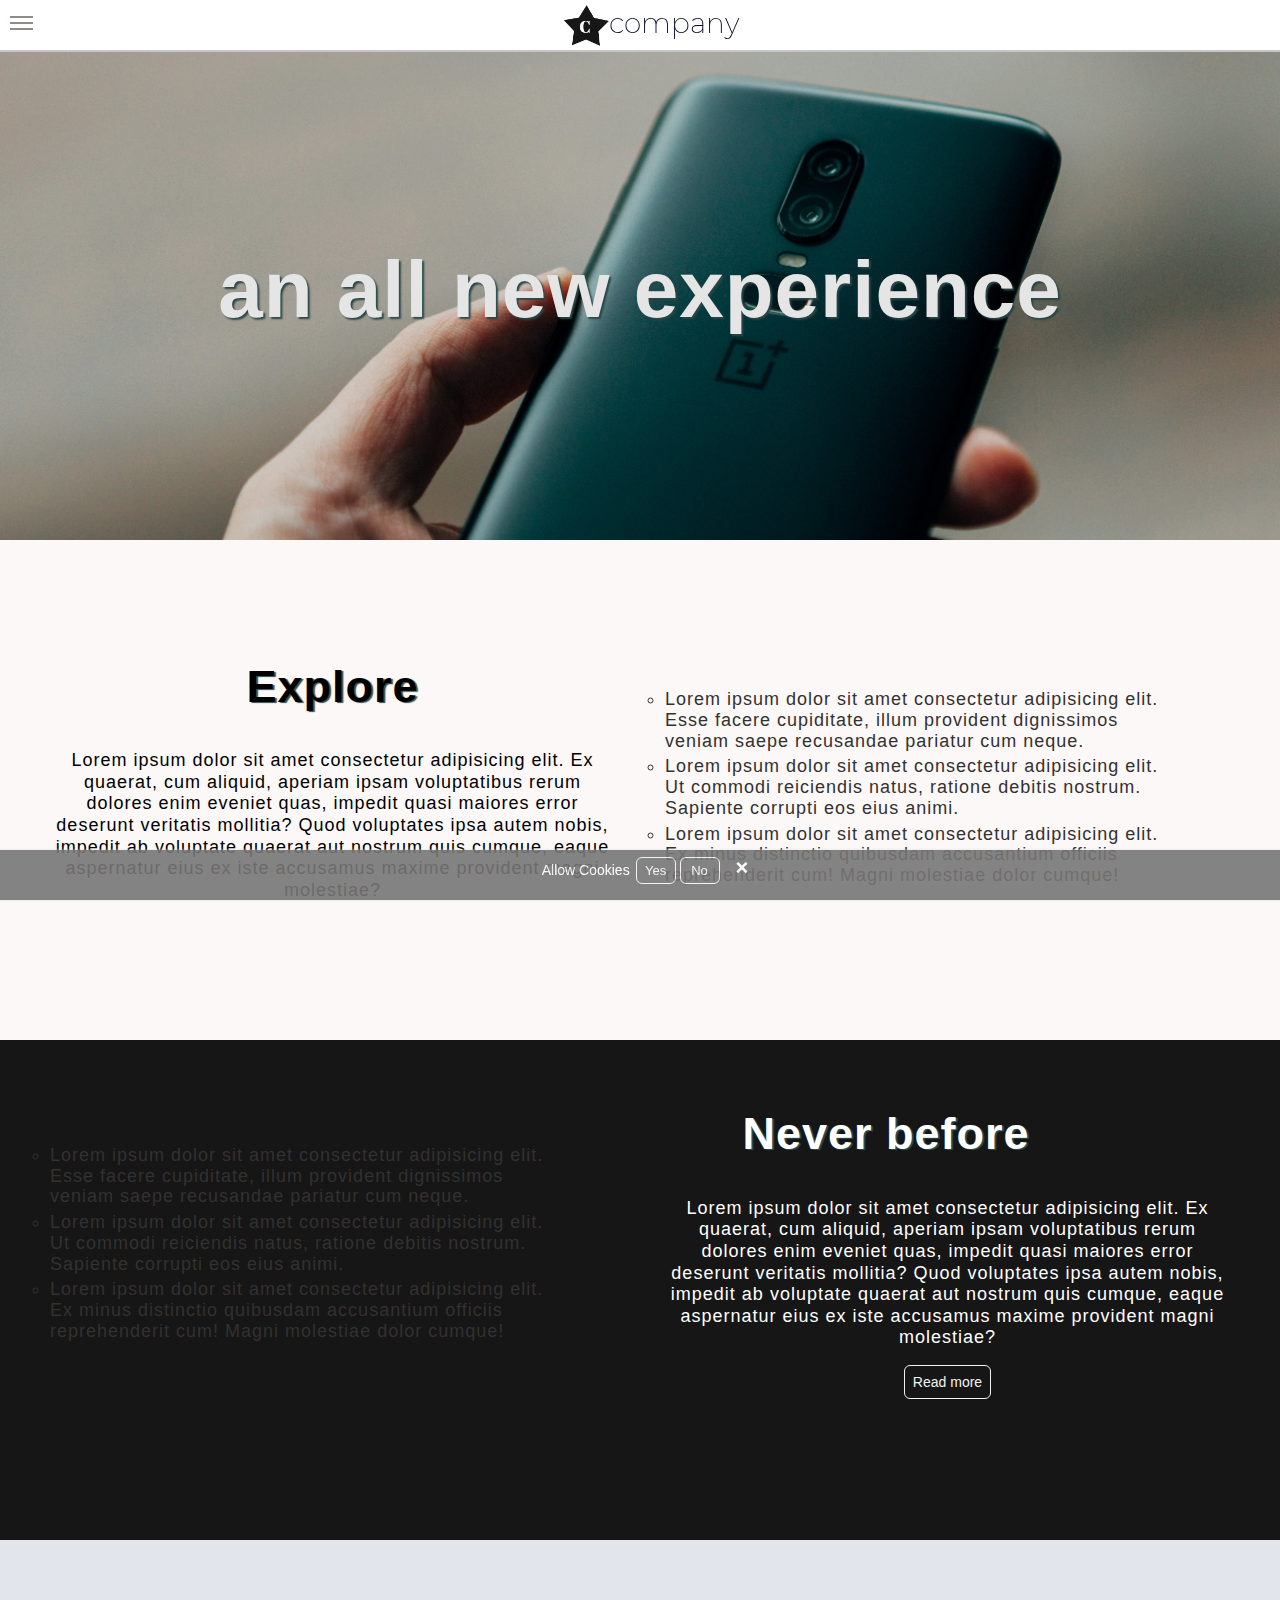
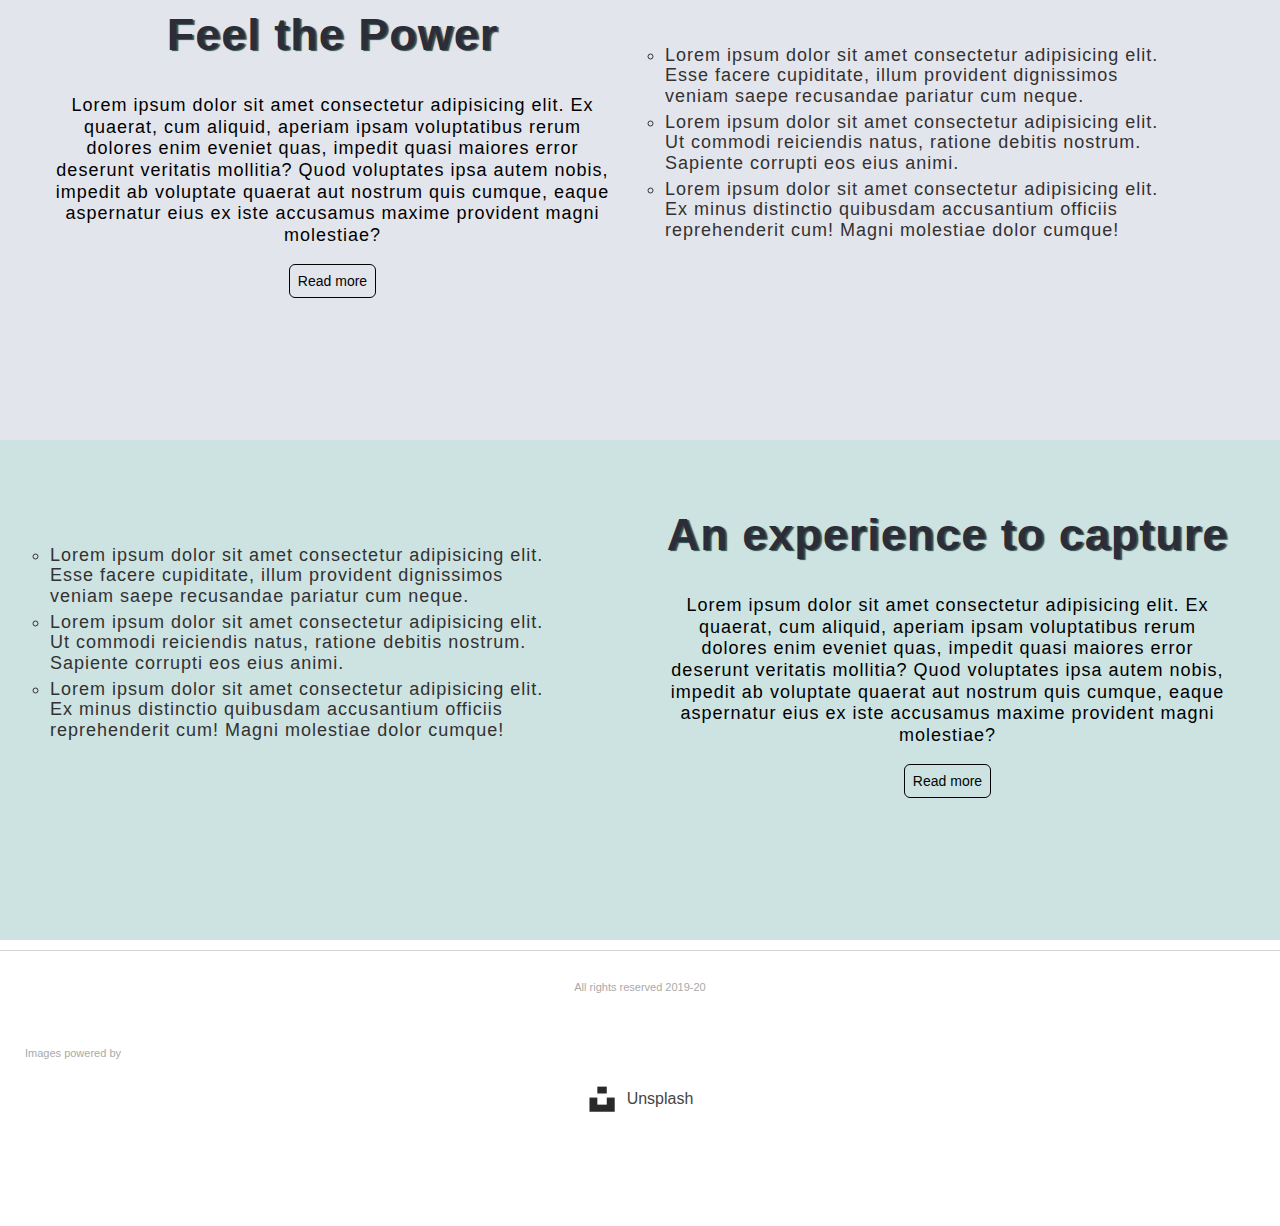
<file: index.html>
<!-- Minimal Website Template -->
<!-- HTML 5  CSS3 -->
<!DOCTYPE html>
<html lang="en">

<head>
    <meta charset="UTF-8">
    <meta name="viewport" content="width=device-width, initial-scale=1.0, user-scalable=no">
    <meta http-equiv="X-UA-Compatible" content="ie=edge">
    <title>company | Home</title>
    <!-- Global Style Sheet -->
    <link rel="stylesheet" href="./assets/css/styles.min.css">
    <!-- Homepage Styling -->
    <link rel="stylesheet" href="./assets/css/home.css">
    <script src="../scripts/action.js" async defer></script>

</head>

<body>

    <!-- SIDEBAR -->
    <div id="sidebar"><span class="menu-head">
            Sidebar
        </span><span class="close-btn text-dgray scale-1" onclick="hideBar()">&times;</span>
        <br><br><br>
        <a href="/" class="sidebar-item active">Home</a>
        <a href="./pages/prices.html" class="sidebar-item">Prices</a>
        <a href="./pages/store.html" class="sidebar-item">Store</a>

        <a href="#" class="sidebar-item-last"></a>
        <!-- Additional Items in Sidebar -->
        <div id="additional">
            <span class="menu-head">
                Additional
            </span><br><br>

            <a href="./pages/faq.html" class="sidebar-item">FAQ</a>
            <a href="./pages/feedback.html" class="sidebar-item">Feedback</a>
            <a href="./pages/contact.html" class="sidebar-item">Contact Us</a>

        </div>
    </div>
    <!-- SIDEBAR ENDS -->
    <!-- Main Box for all the content -->
    <div id="box">
        <!-- "Allow Cookies" Panel-->
        <div class="bar dgray bottom-alert n-space p-center">
            <p>Allow Cookies <button class="btn-white w-40">Yes</button><button class="btn-white w-40">No</button> <span class="close-btn" onclick="closeBar(this);">&times;</span></p>
        </div>
        <!-- "Allow Cookies" Panel ends -->
        <!-- HEADER -->
        <div id="header">
            <button onclick="sidebar()" id="menu-icon">
                <span class="line"></span>
                <span class="line"></span>
                <span class="line"></span>

            </button>
            <a href="/" class="img-link-text m-auto">
                <img src="../assets/images/sample-logo.png" alt="" class="img-sm-logo">
                <h2>company</h2>
            </a>
        </div>
        <!-- HEADER ENDS -->
        <div class="grid-col-2">

            <!-- CONTENT BOX -->
            <div class="content">
                <!-- Content Sections- "jumbo-content" -->

                <!-- Master Section  -->
                <div class="jumbo-content bshade master " data-box="1">
                    <h1 class="jumbo-center grid-colspan-2">an all new experience</h1>
                    <!-- <p class="p-center ">All new way to communicate!</p> -->
                </div>
                <div class="jumbo-content ashade " data-box="2 ">
                    <div class="grid-col-1">
                        <h1 class="jumbo-center ">Explore</h1>

                        <p>
                            Lorem ipsum dolor sit amet consectetur adipisicing elit. Ex quaerat, cum aliquid, aperiam ipsam voluptatibus rerum dolores enim eveniet quas, impedit quasi maiores error deserunt veritatis mollitia? Quod voluptates ipsa autem nobis, impedit ab voluptate
                            quaerat aut nostrum quis cumque, eaque aspernatur eius ex iste accusamus maxime provident magni molestiae?
                        </p>

                    </div>
                    <div class="grid-col-2">
                        <ul>
                            <li>Lorem ipsum dolor sit amet consectetur adipisicing elit. Esse facere cupiditate, illum provident dignissimos veniam saepe recusandae pariatur cum neque.</li>
                            <li>Lorem ipsum dolor sit amet consectetur adipisicing elit. Ut commodi reiciendis natus, ratione debitis nostrum. Sapiente corrupti eos eius animi.</li>
                            <li>Lorem ipsum dolor sit amet consectetur adipisicing elit. Ex minus distinctio quibusdam accusantium officiis reprehenderit cum! Magni molestiae dolor cumque!</li>
                        </ul>
                    </div>
                </div>

                <div class="jumbo-content bshade align-left " data-box="3 ">
                    <div class="grid-col-1">
                        <!-- Side Content -->
                        <ul>
                            <li>Lorem ipsum dolor sit amet consectetur adipisicing elit. Esse facere cupiditate, illum provident dignissimos veniam saepe recusandae pariatur cum neque.</li>
                            <li>Lorem ipsum dolor sit amet consectetur adipisicing elit. Ut commodi reiciendis natus, ratione debitis nostrum. Sapiente corrupti eos eius animi.</li>
                            <li>Lorem ipsum dolor sit amet consectetur adipisicing elit. Ex minus distinctio quibusdam accusantium officiis reprehenderit cum! Magni molestiae dolor cumque!</li>
                        </ul>
                    </div>
                    <div class="grid-col-2">
                        <h1 class="jumbo-center ">Never before</h1>
                        <p>
                            Lorem ipsum dolor sit amet consectetur adipisicing elit. Ex quaerat, cum aliquid, aperiam ipsam voluptatibus rerum dolores enim eveniet quas, impedit quasi maiores error deserunt veritatis mollitia? Quod voluptates ipsa autem nobis, impedit ab voluptate
                            quaerat aut nostrum quis cumque, eaque aspernatur eius ex iste accusamus maxime provident magni molestiae?
                        </p>
                        <a href="#" class="btn-white w-100 ">
                            Read more
                        </a>
                    </div>

                    <br><span id="size "></span>
                </div>
                <div class="jumbo-content cshade align-left " data-box="4 ">
                    <div class="grid-col-1">
                        <h1 class="jumbo-center ">Feel the Power</h1>
                        <p>
                            Lorem ipsum dolor sit amet consectetur adipisicing elit. Ex quaerat, cum aliquid, aperiam ipsam voluptatibus rerum dolores enim eveniet quas, impedit quasi maiores error deserunt veritatis mollitia? Quod voluptates ipsa autem nobis, impedit ab voluptate
                            quaerat aut nostrum quis cumque, eaque aspernatur eius ex iste accusamus maxime provident magni molestiae?
                        </p>
                        <a href="#" class="btn-dark w-100 ">
                            Read more
                        </a>
                    </div>
                    <!-- SIDE Items -->
                    <div class="grid-col-2">
                        <ul>
                            <li>Lorem ipsum dolor sit amet consectetur adipisicing elit. Esse facere cupiditate, illum provident dignissimos veniam saepe recusandae pariatur cum neque.</li>
                            <li>Lorem ipsum dolor sit amet consectetur adipisicing elit. Ut commodi reiciendis natus, ratione debitis nostrum. Sapiente corrupti eos eius animi.</li>
                            <li>Lorem ipsum dolor sit amet consectetur adipisicing elit. Ex minus distinctio quibusdam accusantium officiis reprehenderit cum! Magni molestiae dolor cumque!</li>
                        </ul>
                    </div>
                    <!-- SIDE Items end -->
                    <br><span id="size "></span>
                </div>
                <div class="jumbo-content dshade align-left" data-box="5 ">
                    <!-- SIDE Items -->
                    <div class="grid-col-1">
                        <ul>
                            <li>Lorem ipsum dolor sit amet consectetur adipisicing elit. Esse facere cupiditate, illum provident dignissimos veniam saepe recusandae pariatur cum neque.</li>
                            <li>Lorem ipsum dolor sit amet consectetur adipisicing elit. Ut commodi reiciendis natus, ratione debitis nostrum. Sapiente corrupti eos eius animi.</li>
                            <li>Lorem ipsum dolor sit amet consectetur adipisicing elit. Ex minus distinctio quibusdam accusantium officiis reprehenderit cum! Magni molestiae dolor cumque!</li>
                        </ul>
                    </div>
                    <!-- SIDE Items end -->
                    <div class="grid-col-2">
                        <h1 class="jumbo-center dshade align-left">An experience to capture</h1>
                        <p>
                            Lorem ipsum dolor sit amet consectetur adipisicing elit. Ex quaerat, cum aliquid, aperiam ipsam voluptatibus rerum dolores enim eveniet quas, impedit quasi maiores error deserunt veritatis mollitia? Quod voluptates ipsa autem nobis, impedit ab voluptate
                            quaerat aut nostrum quis cumque, eaque aspernatur eius ex iste accusamus maxime provident magni molestiae?
                        </p>
                        <a href="#" class="btn-dark w-100 ">
                            Read more
                        </a>
                    </div>
                    <br><span id="size "></span>
                </div>


                <!-- FOOTER- Transparent -->
                <div class="footer ">
                    <p>All rights reserved 2019-20</p>
                    <br>
                    <p class="p-center">Images powered by</p>
                    <!-- UnSplash Credits -->
                    <a href="https://unsplash.com/" class="img-link-text">
                        <img src="./assets/images/unsplash-logo.png" alt="" class="img-sm"> Unsplash
                    </a>

                </div>
                <!-- FOOTER Ends -->
            </div>
            <!-- Content Box Ends -->

            <!-- RIGHT SIDEBAR- If needed -->
            <!-- <div class="rightSideBar ">
                Additional<br><br>
                <a href="# " class="right-sidebar-item ">FAQ</a>
                <a href="# " class="right-sidebar-item ">Feedback</a>
                <a href="# " class="right-sidebar-item ">Contact Us</a>
                <a href="# " class="sidebar-item-last "></a>
            </div> -->
            <br>
        </div>

    </div>
    <!-- Main Box Ends -->

    <style>
        .content {
            padding: 0;
        }
    </style>
</body>

</html>
</file>
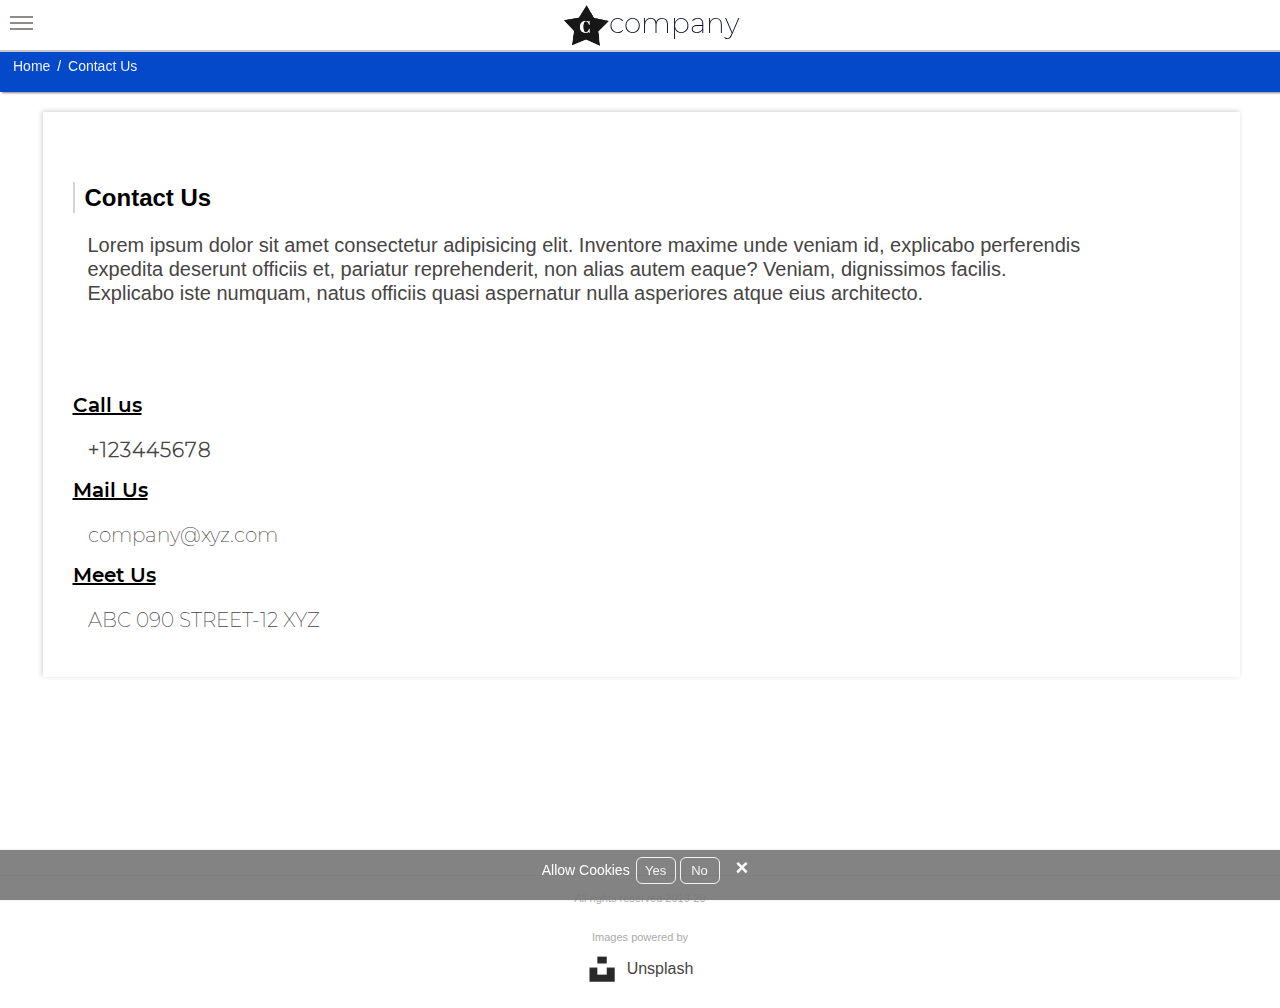
<file: pages/contact.html>
<!DOCTYPE html>
<html lang="en">

<head>
    <meta charset="UTF-8">
    <meta name="viewport" content="width=device-width, initial-scale=1.0">
    <meta http-equiv="X-UA-Compatible" content="ie=edge">
    <title>company | Contact Us</title>
    <link rel="stylesheet" href="../assets/css/styles.min.css">
    <script defer src="../scripts/action.js"></script>
</head>

<body>
    <div id="sidebar"><span class="menu-head">
            Sidebar
        </span><span class="close-btn text-dgray scale-1" onclick="hideBar()">&times;</span>
        <br><br><br>
        <a href="../index.html" class="sidebar-item">Home</a>
        <a href="prices.html" class="sidebar-item">Prices</a>
        <a href="store.html" class="sidebar-item">Store</a>

        <a href="#" class="sidebar-item-last"></a>
        <div id="additional">
            <span class="menu-head">
                Additional
            </span><br><br>

            <a href="./faq.html" class="sidebar-item">FAQ</a>
            <a href="#" class="sidebar-item">Feedback</a>
            <a href="/" class="sidebar-item active">Contact Us</a>

        </div>
    </div>
    <div id="box">
        <div class="bar dgray bottom-alert n-space p-center">
            <p>Allow Cookies <button class="btn-white w-40">Yes</button><button class="btn-white w-40">No</button> <span class="close-btn" onclick="closeBar(this);">&times;</span></p>
        </div>
        <div id="header">
            <button onclick="sidebar()" id="menu-icon">
                <span class="line"></span>
                <span class="line"></span>
                <span class="line"></span>

            </button>
            <a href="../index.html" class="img-link-text m-auto">
                <img src="../assets/images/sample-logo.png" alt="" class="img-sm-logo">
                <h2>company</h2>
            </a>
        </div>
        <!-- Pagination -->
        <div class="bar dblue n-space pagination">
            <p><a href="../index.html">Home</a> / <a href="contact.html">Contact Us</a></p>

        </div>
        <!-- Content -->
        <div class="content m-left-5">
            <div class="container m-top">
                <h2>Contact Us</h2>
                <p class="p-center">
                    Lorem ipsum dolor sit amet consectetur adipisicing elit. Inventore maxime unde veniam id, explicabo perferendis expedita deserunt officiis et, pariatur reprehenderit, non alias autem eaque? Veniam, dignissimos facilis. Explicabo iste numquam, natus officiis
                    quasi aspernatur nulla asperiores atque eius architecto.
                </p><br><br>
                <br><br>
                <hr class="break">
                <h3 class="p-center">
                    Call us
                </h3>

                <p class="p-center phone-num font-lg">
                    +123445678
                </p>
                <hr class="break">
                <h3 class="p-center">
                    Mail Us
                </h3>
                <p class="p-center font-lg">
                    company@xyz.com
                </p>
                <hr class="break">
                <h3 class="p-center">
                    Meet Us
                </h3>
                <p class="p-center font-lg">
                    ABC 090 STREET-12 XYZ
                </p>
                <hr class="break">
            </div>
        </div>
        <br>

    </div>
    <!-- Footer -->
    <div class="footer ">
        <p>All rights reserved 2019-20</p>
        <br>
        <p class="p-center">Images powered by</p>
        <a href="https://unsplash.com/" class="img-link-text">
            <img src="../assets/images/unsplash-logo.png" alt="" class="img-sm"> Unsplash
        </a>


    </div>


</body>

</html>
</file>
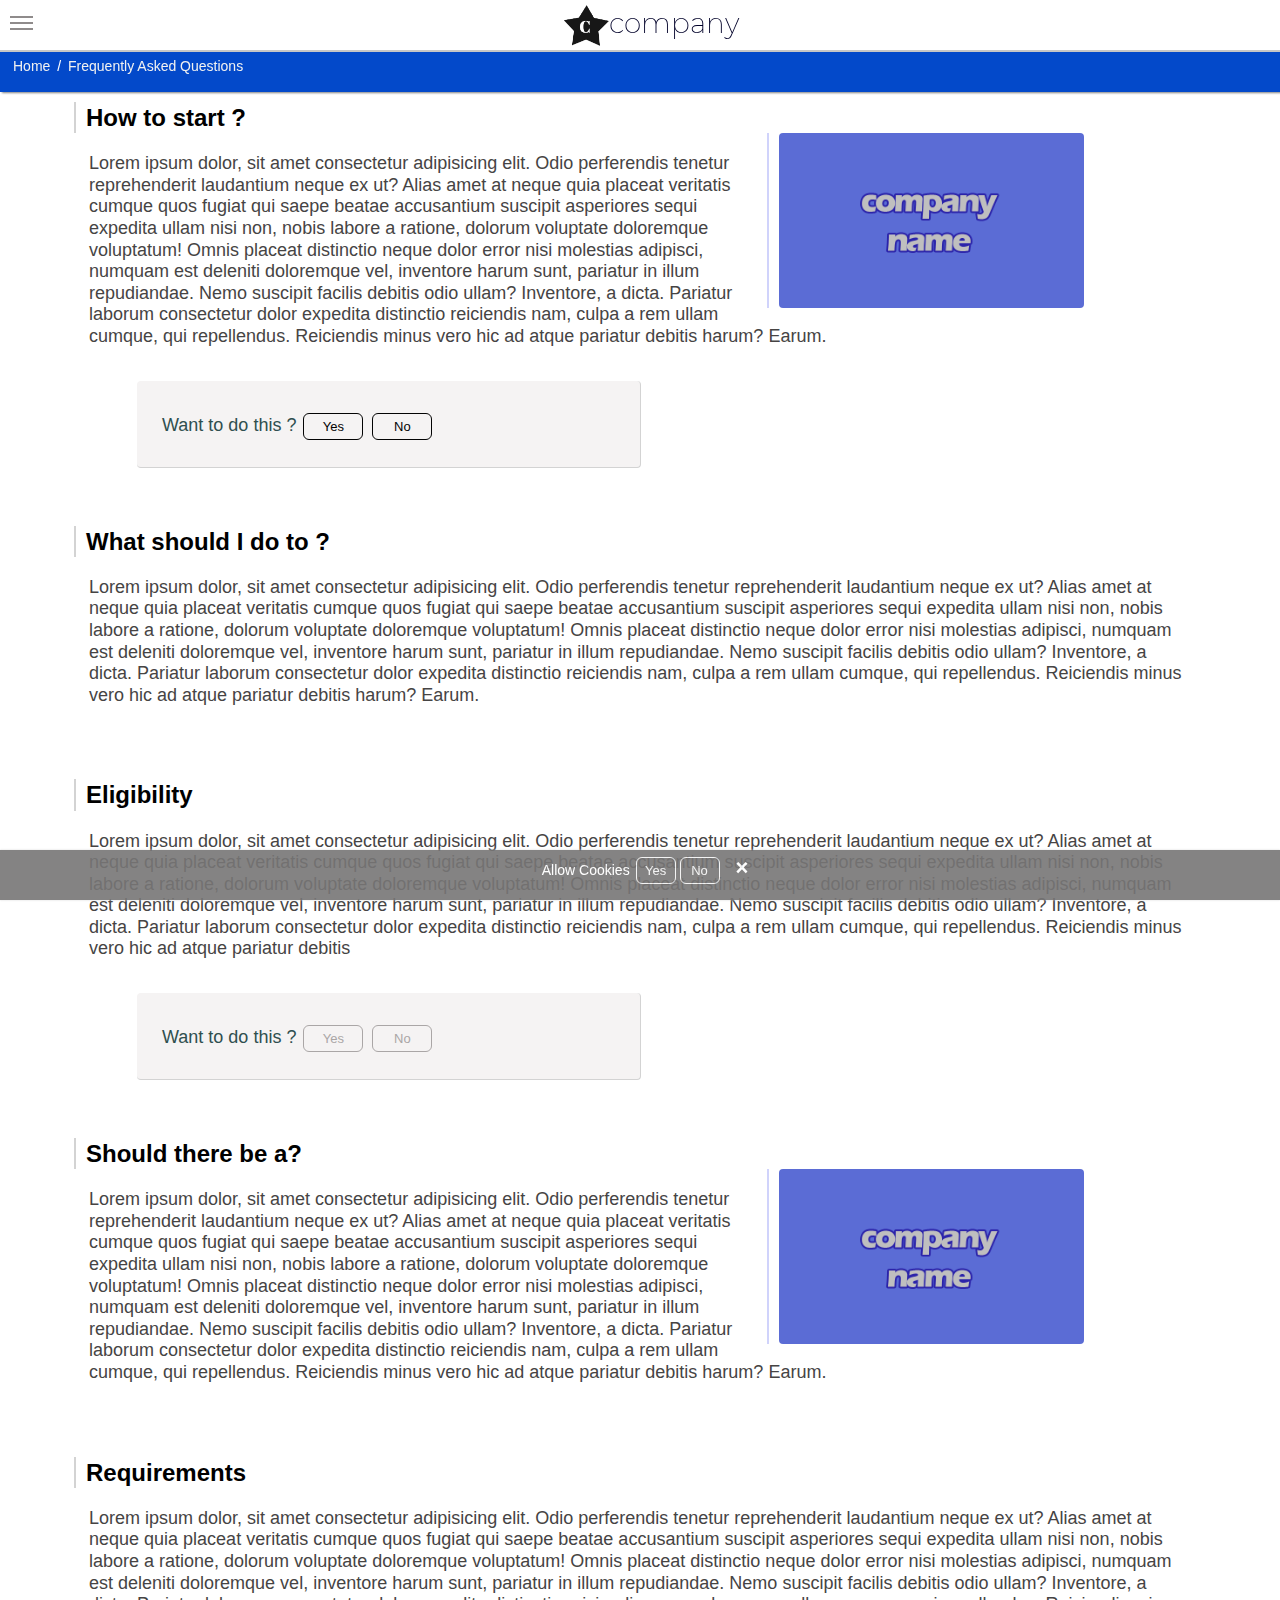
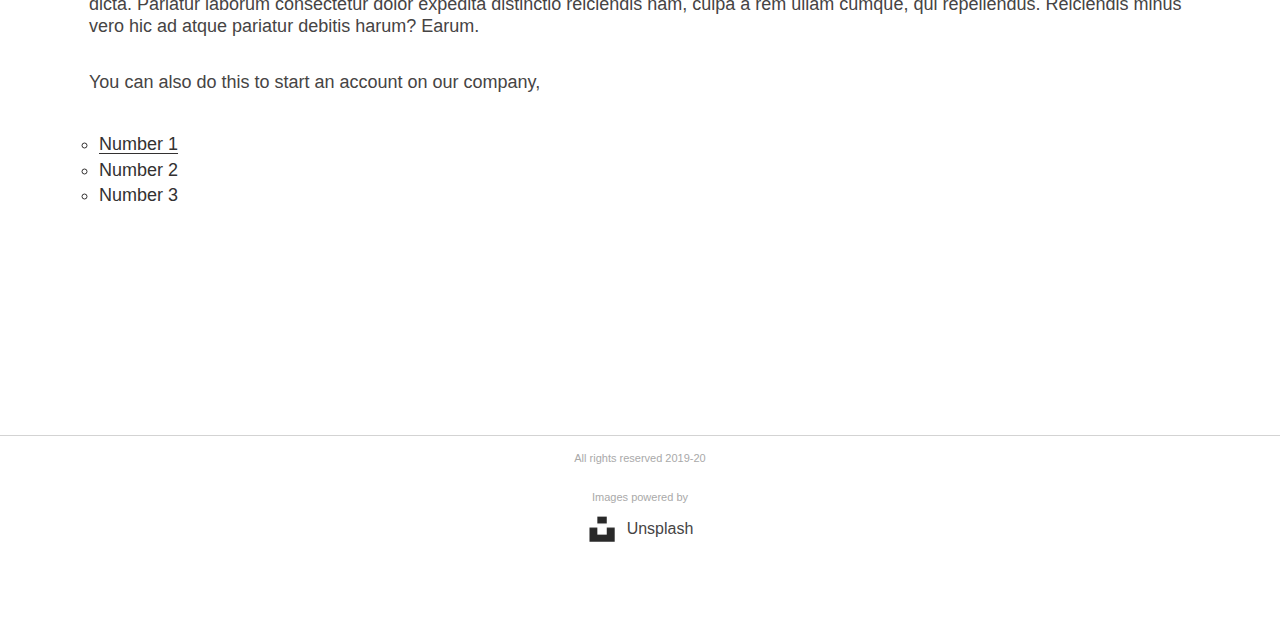
<file: pages/faq.html>
<!DOCTYPE html>
<html lang="en">

<head>
    <meta charset="UTF-8">
    <meta name="viewport" content="width=device-width, initial-scale=1.0">
    <meta http-equiv="X-UA-Compatible" content="ie=edge">
    <title>company | FAQ</title>
    <link rel="stylesheet" href="../assets/css/styles.min.css">
    <script defer src="../scripts/action.js"></script>
</head>

<body>
    <div id="sidebar"><span class="menu-head">
            Sidebar
        </span><span class="close-btn text-dgray scale-1" onclick="hideBar()">&times;</span>
        <br><br><br>
        <a href="../index.html" class="sidebar-item">Home</a>
        <a href="./prices.html" class="sidebar-item">Prices</a>
        <a href="./store.html" class="sidebar-item">Store</a>

        <a href="#" class="sidebar-item-last"></a>
        <div id="additional">
            <span class="menu-head">
                Additional
            </span><br><br>

            <a href="./faq.html" class="sidebar-item active">FAQ</a>
            <a href="./feedback.html" class="sidebar-item">Feedback</a>
            <a href="./contact.html" class="sidebar-item">Contact Us</a>

        </div>
    </div>
    <div id="box">
        <div class="bar dgray bottom-alert n-space p-center">
            <p>Allow Cookies <button class="btn-white w-40">Yes</button><button class="btn-white w-40">No</button> <span class="close-btn" onclick="closeBar(this);">&times;</span></p>
        </div>
        <div id="header">
            <button onclick="sidebar()" id="menu-icon">
                <span class="line"></span>
                <span class="line"></span>
                <span class="line"></span>

            </button>
            <a href="../index.html" class="img-link-text m-auto">
                <img src="../assets/images/sample-logo.png" alt="" class="img-sm-logo">
                <h2>company</h2>
            </a>
        </div>

        <div class="bar dblue n-space pagination">
            <p><a href="../index.html">Home</a> / <a href="faq.html">Frequently Asked Questions</a></p>

        </div>

        <div class="grid-col-2">


            <div class="content m-left-5">
                <h2>How to start ?</h2>
                <div class="img-container">
                    <img src="../assets/images/head.png" alt="">
                </div>
                <p>
                    Lorem ipsum dolor, sit amet consectetur adipisicing elit. Odio perferendis tenetur reprehenderit laudantium neque ex ut? Alias amet at neque quia placeat veritatis cumque quos fugiat qui saepe beatae accusantium suscipit asperiores sequi expedita ullam
                    nisi non, nobis labore a ratione, dolorum voluptate doloremque voluptatum! Omnis placeat distinctio neque dolor error nisi molestias adipisci, numquam est deleniti doloremque vel, inventore harum sunt, pariatur in illum repudiandae.
                    Nemo suscipit facilis debitis odio ullam? Inventore, a dicta. Pariatur laborum consectetur dolor expedita distinctio reiciendis nam, culpa a rem ullam cumque, qui repellendus. Reiciendis minus vero hic ad atque pariatur debitis harum?
                    Earum.
                    <br><span id="size"></span>
                </p><br>
                <div class="text-card">
                    <p>
                        Want to do this ?
                        <button class="btn-dark w-60">Yes</button>
                        <button class="btn-dark w-60">No</button>
                    </p>
                </div>
                <br>
                <h2>What should I do to ?</h2>
                <p>
                    Lorem ipsum dolor, sit amet consectetur adipisicing elit. Odio perferendis tenetur reprehenderit laudantium neque ex ut? Alias amet at neque quia placeat veritatis cumque quos fugiat qui saepe beatae accusantium suscipit asperiores sequi expedita ullam
                    nisi non, nobis labore a ratione, dolorum voluptate doloremque voluptatum! Omnis placeat distinctio neque dolor error nisi molestias adipisci, numquam est deleniti doloremque vel, inventore harum sunt, pariatur in illum repudiandae.
                    Nemo suscipit facilis debitis odio ullam? Inventore, a dicta. Pariatur laborum consectetur dolor expedita distinctio reiciendis nam, culpa a rem ullam cumque, qui repellendus. Reiciendis minus vero hic ad atque pariatur debitis harum?
                    Earum.

                </p>
                <br>
                <h2>Eligibility</h2>
                <p>
                    Lorem ipsum dolor, sit amet consectetur adipisicing elit. Odio perferendis tenetur reprehenderit laudantium neque ex ut? Alias amet at neque quia placeat veritatis cumque quos fugiat qui saepe beatae accusantium suscipit asperiores sequi expedita ullam
                    nisi non, nobis labore a ratione, dolorum voluptate doloremque voluptatum! Omnis placeat distinctio neque dolor error nisi molestias adipisci, numquam est deleniti doloremque vel, inventore harum sunt, pariatur in illum repudiandae.
                    Nemo suscipit facilis debitis odio ullam? Inventore, a dicta. Pariatur laborum consectetur dolor expedita distinctio reiciendis nam, culpa a rem ullam cumque, qui repellendus. Reiciendis minus vero hic ad atque pariatur debitis
                </p> <br>
                <div class="text-card">
                    <p>
                        Want to do this ?
                        <button class="btn-gray w-60">Yes</button>
                        <button class="btn-gray w-60">No</button>
                    </p>
                </div>
                <br>
                <h2>Should there be a?</h2>
                <div class="img-container">
                    <img src="../assets/images/head.png" alt="">
                </div>
                <p>
                    Lorem ipsum dolor, sit amet consectetur adipisicing elit. Odio perferendis tenetur reprehenderit laudantium neque ex ut? Alias amet at neque quia placeat veritatis cumque quos fugiat qui saepe beatae accusantium suscipit asperiores sequi expedita ullam
                    nisi non, nobis labore a ratione, dolorum voluptate doloremque voluptatum! Omnis placeat distinctio neque dolor error nisi molestias adipisci, numquam est deleniti doloremque vel, inventore harum sunt, pariatur in illum repudiandae.
                    Nemo suscipit facilis debitis odio ullam? Inventore, a dicta. Pariatur laborum consectetur dolor expedita distinctio reiciendis nam, culpa a rem ullam cumque, qui repellendus. Reiciendis minus vero hic ad atque pariatur debitis harum?
                    Earum.

                </p>
                <br>
                <h2>Requirements</h2>
                <p>
                    Lorem ipsum dolor, sit amet consectetur adipisicing elit. Odio perferendis tenetur reprehenderit laudantium neque ex ut? Alias amet at neque quia placeat veritatis cumque quos fugiat qui saepe beatae accusantium suscipit asperiores sequi expedita ullam
                    nisi non, nobis labore a ratione, dolorum voluptate doloremque voluptatum! Omnis placeat distinctio neque dolor error nisi molestias adipisci, numquam est deleniti doloremque vel, inventore harum sunt, pariatur in illum repudiandae.
                    Nemo suscipit facilis debitis odio ullam? Inventore, a dicta. Pariatur laborum consectetur dolor expedita distinctio reiciendis nam, culpa a rem ullam cumque, qui repellendus. Reiciendis minus vero hic ad atque pariatur debitis harum?
                    Earum.

                </p>

                <p>
                    You can also do this to start an account on our company,
                    <ul>
                        <li class="underline">Number 1</li>
                        <li>Number 2</li>
                        <li>Number 3</li>
                    </ul>
                </p>
                <br><br>
            </div>

            <!-- <div class="rightSideBar">
                Additional<br><br>
                <a href="#" class="right-sidebar-item">FAQ</a>
                <a href="#" class="right-sidebar-item">Feedback</a>
                <a href="#" class="right-sidebar-item">Contact Us</a>
                <a href="#" class="sidebar-item-last"></a>
            </div> -->

            <br>

        </div>
        <div class="footer ">
            <p>All rights reserved 2019-20</p>
            <br>
            <p class="p-center">Images powered by</p>
            <a href="https://unsplash.com/" class="img-link-text">
                <img src="../assets/images/unsplash-logo.png" alt="" class="img-sm"> Unsplash
            </a>

        </div>
    </div>


</body>

</html>
</file>
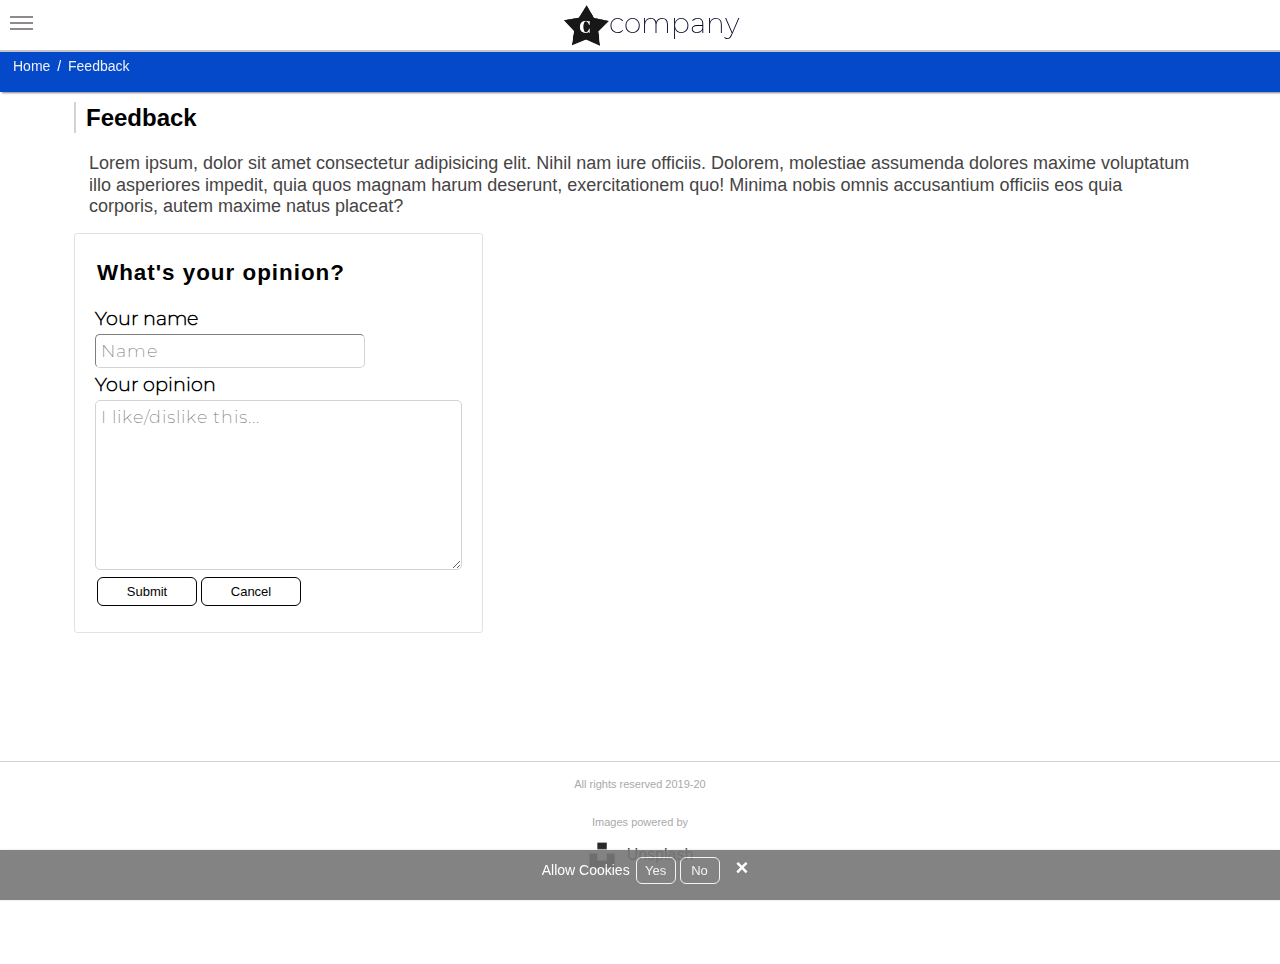
<file: pages/feedback.html>
<!DOCTYPE html>
<html lang="en">

<head>
    <meta charset="UTF-8">
    <meta name="viewport" content="width=device-width, initial-scale=1.0">
    <meta http-equiv="X-UA-Compatible" content="ie=edge">
    <title>company | Feedback</title>
    <link rel="stylesheet" href="../assets/css/styles.min.css">
    <script defer src="../scripts/action.js"></script>
</head>

<body>
    <div id="sidebar"><span class="menu-head">
            Sidebar
        </span><span class="close-btn text-dgray scale-1" onclick="hideBar()">&times;</span>
        <br><br><br>
        <a href="../index.html" class="sidebar-item">Home</a>
        <a href="prices.html" class="sidebar-item">Prices</a>
        <a href="store.html" class="sidebar-item">Store</a>

        <a href="#" class="sidebar-item-last"></a>
        <div id="additional">
            <span class="menu-head">
                Additional
            </span><br><br>

            <a href="./faq.html" class="sidebar-item">FAQ</a>
            <a href="./feedback.html" class="sidebar-item active">Feedback</a>
            <a href="./contact.html" class="sidebar-item">Contact Us</a>

        </div>
    </div>
    <div id="box">
        <div class="bar dgray bottom-alert n-space p-center">
            <p>Allow Cookies <button class="btn-white w-40">Yes</button><button class="btn-white w-40">No</button> <span class="close-btn" onclick="closeBar(this);">&times;</span></p>
        </div>
        <div id="header">
            <button onclick="sidebar()" id="menu-icon">
                <span class="line"></span>
                <span class="line"></span>
                <span class="line"></span>

            </button>
            <a href="../index.html" class="img-link-text m-auto">
                <img src="../assets/images/sample-logo.png" alt="" class="img-sm-logo">
                <h2>company</h2>
            </a>
        </div>

        <div class="bar dblue n-space pagination">
            <p><a href="../index.html">Home</a> / <a href="feedback.html">Feedback</a></p>

        </div>

        <div class="grid-col-2">


            <div class="content m-left-5">
                <h2>Feedback</h2>
                <p>
                    Lorem ipsum, dolor sit amet consectetur adipisicing elit. Nihil nam iure officiis. Dolorem, molestiae assumenda dolores maxime voluptatum illo asperiores impedit, quia quos magnam harum deserunt, exercitationem quo! Minima nobis omnis accusantium officiis
                    eos quia corporis, autem maxime natus placeat?
                </p>
                <form action="" class="form">
                    <span class="form-descr">What's your opinion?</span>
                    <label for="user-name">Your name</label>
                    <input type="text" name="user-name" class="form-control" placeholder="Name">
                    <label for="">Your opinion</label>
                    <textarea name="" id="" cols="30" rows="10" class="form-control" placeholder="I like/dislike this..."></textarea>
                    <div class="form-btn-bar">
                        <button class="btn-dark form-btn-success" type="submit">Submit</button>
                        <button class="btn-dark form-btn-danger">Cancel</button>
                    </div>
                </form>
            </div>


            <br>

        </div>
        <div class="footer ">
            <p>All rights reserved 2019-20</p>
            <br>
            <p class="p-center">Images powered by</p>
            <a href="https://unsplash.com/" class="img-link-text">
                <img src="../assets/images/unsplash-logo.png" alt="" class="img-sm"> Unsplash
            </a>

        </div>
    </div>


</body>

</html>
</file>
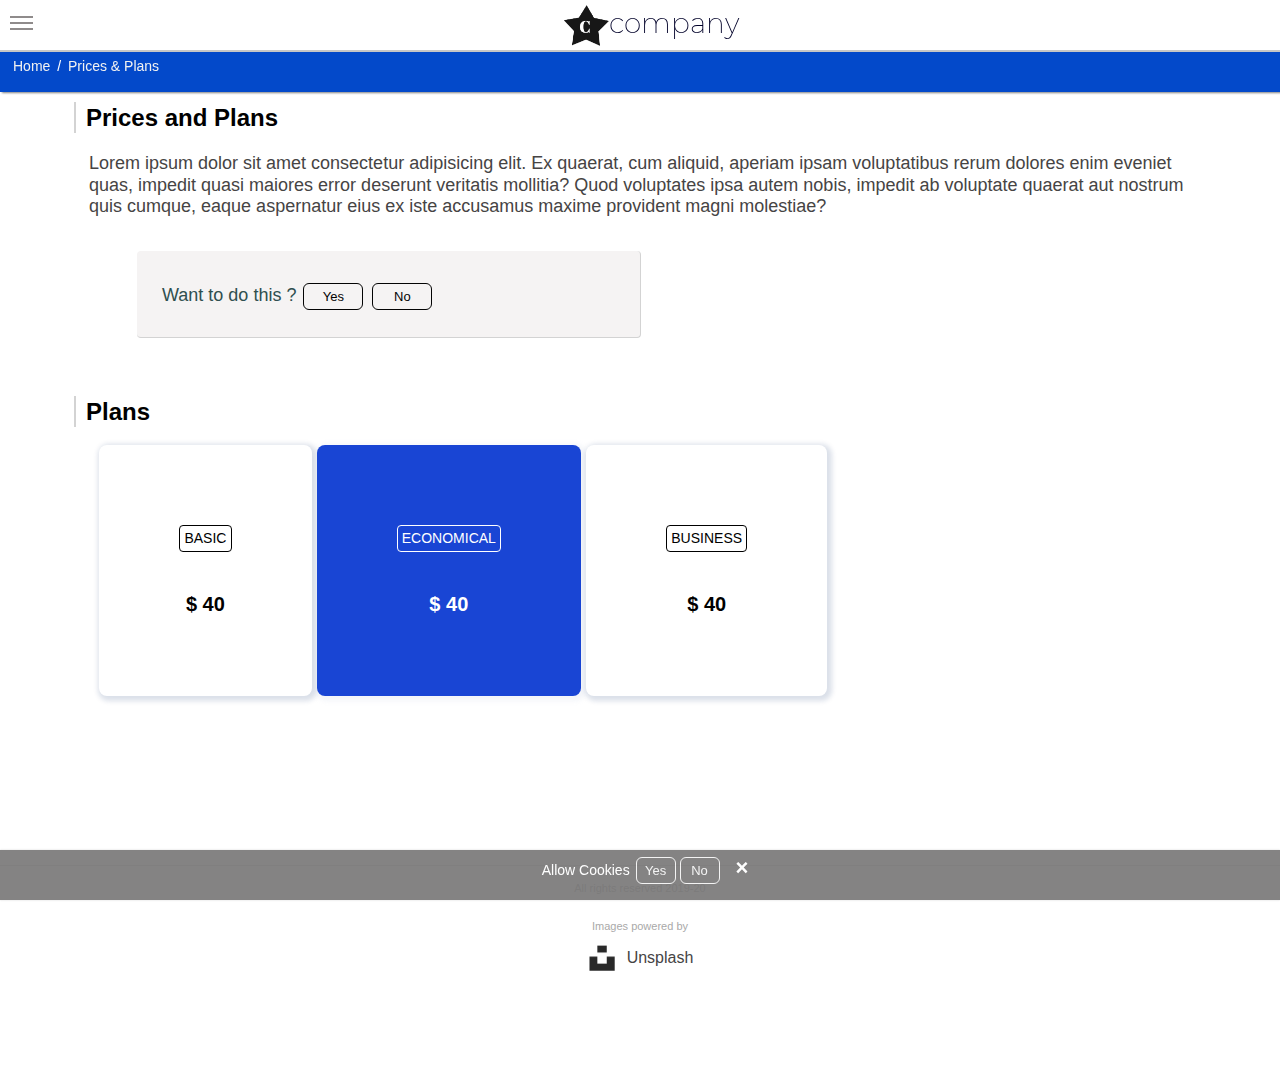
<file: pages/prices.html>
<!-- Minimal Website Template -->
<!-- HTML 5  CSS3 -->
<!DOCTYPE html>
<html lang="en">

<head>
    <meta charset="UTF-8">
    <meta name="viewport" content="width=device-width, initial-scale=1.0">
    <meta http-equiv="X-UA-Compatible" content="ie=edge">
    <title>company | Prices</title>
    <link rel="stylesheet" href="../assets/css/styles.min.css">
    <script defer src="../scripts/action.js"></script>
</head>

<body>

    <div id="sidebar"><span class="menu-head">
        Sidebar
    </span><span class="close-btn text-dgray scale-1" onclick="hideBar()">&times;</span>
        <br><br><br>
        <a href="../index.html" class="sidebar-item">Home</a>
        <a href="./prices.html" class="sidebar-item active">Prices</a>
        <a href="./store.html" class="sidebar-item ">Store</a>

        <a href="#" class="sidebar-item-last"></a>
        <div id="additional">
            <span class="menu-head">
                Additional
            </span><br><br>

            <a href="./faq.html" class="sidebar-item">FAQ</a>
            <a href="./feedback.html" class="sidebar-item">Feedback</a>
            <a href="./contact.html" class="sidebar-item">Contact Us</a>

        </div>
    </div>
    <div id="box">
        <div class="bar dgray bottom-alert n-space p-center">
            <p>Allow Cookies <button class="btn-white w-40">Yes</button><button class="btn-white w-40">No</button> <span class="close-btn" onclick="closeBar(this);">&times;</span></p>
        </div>
        <div id="header">
            <button onclick="sidebar()" id="menu-icon">
                <span class="line"></span>
                <span class="line"></span>
                <span class="line"></span>

            </button>
            <a href="../index.html" class="img-link-text m-auto">
                <img src="../assets/images/sample-logo.png" alt="" class="img-sm-logo">
                <h2>company</h2>
            </a>
        </div>
        <!-- Pagination -->
        <div class="bar dblue n-space pagination">
            <p><a href="../index.html">Home</a> / <a href="./prices.html">Prices & Plans</a></p>
        </div>
        <!-- Pagination Ends -->
        <div class="grid-col-2">


            <div class="content m-left-5">
                <h2>Prices and Plans</h2>
                <p>
                    Lorem ipsum dolor sit amet consectetur adipisicing elit. Ex quaerat, cum aliquid, aperiam ipsam voluptatibus rerum dolores enim eveniet quas, impedit quasi maiores error deserunt veritatis mollitia? Quod voluptates ipsa autem nobis, impedit ab voluptate
                    quaerat aut nostrum quis cumque, eaque aspernatur eius ex iste accusamus maxime provident magni molestiae?
                    <br><span id="size"></span>
                </p><br>
                <div class="text-card">
                    <p>
                        Want to do this ?
                        <button class="btn-dark w-60">Yes</button>
                        <button class="btn-dark w-60">No</button>
                    </p>
                </div>
                <br>
                <h2>Plans</h2>
                <br>
                <div class="prices-container">
                    <div class="prices-1">
                        <h5>BASIC</h5><br>
                        <div class="price-header"><br> $ <span>40</span> </div>
                        <div class="price-content"></div>
                    </div>
                    <div class="prices-2">

                        <h5>ECONOMICAL</h5><br>
                        <div class="price-header"><br> $ <span>40</span> </div>
                        <div class="price-content"></div>
                    </div>
                    <div class="prices-3">

                        <h5>BUSINESS</h5><br>
                        <div class="price-header"><br> $ <span>40</span> </div>
                        <div class="price-content"></div>
                    </div>
                </div>
                <br><br>
            </div>

            <!-- RIGHT SIDEBAR If needed -->
            <!-- <div class="rightSideBar">
                Additional<br><br>
                <a href="#" class="right-sidebar-item">FAQ</a>
                <a href="#" class="right-sidebar-item">Feedback</a>
                <a href="#" class="right-sidebar-item">Contact Us</a>
                <a href="#" class="sidebar-item-last"></a>
            </div> -->

            <br>

            <!-- FOOTER -->
            <div class="footer ">
                <p>All rights reserved 2019-20</p>
                <br>
                <p class="p-center">Images powered by</p>
                <!-- UnSplash Credits -->
                <a href="https://unsplash.com/" class="img-link-text">
                    <img src="../assets/images/unsplash-logo.png" alt="" class="img-sm"> Unsplash
                </a>

            </div>
        </div>

    </div>


</body>

</html>
</file>
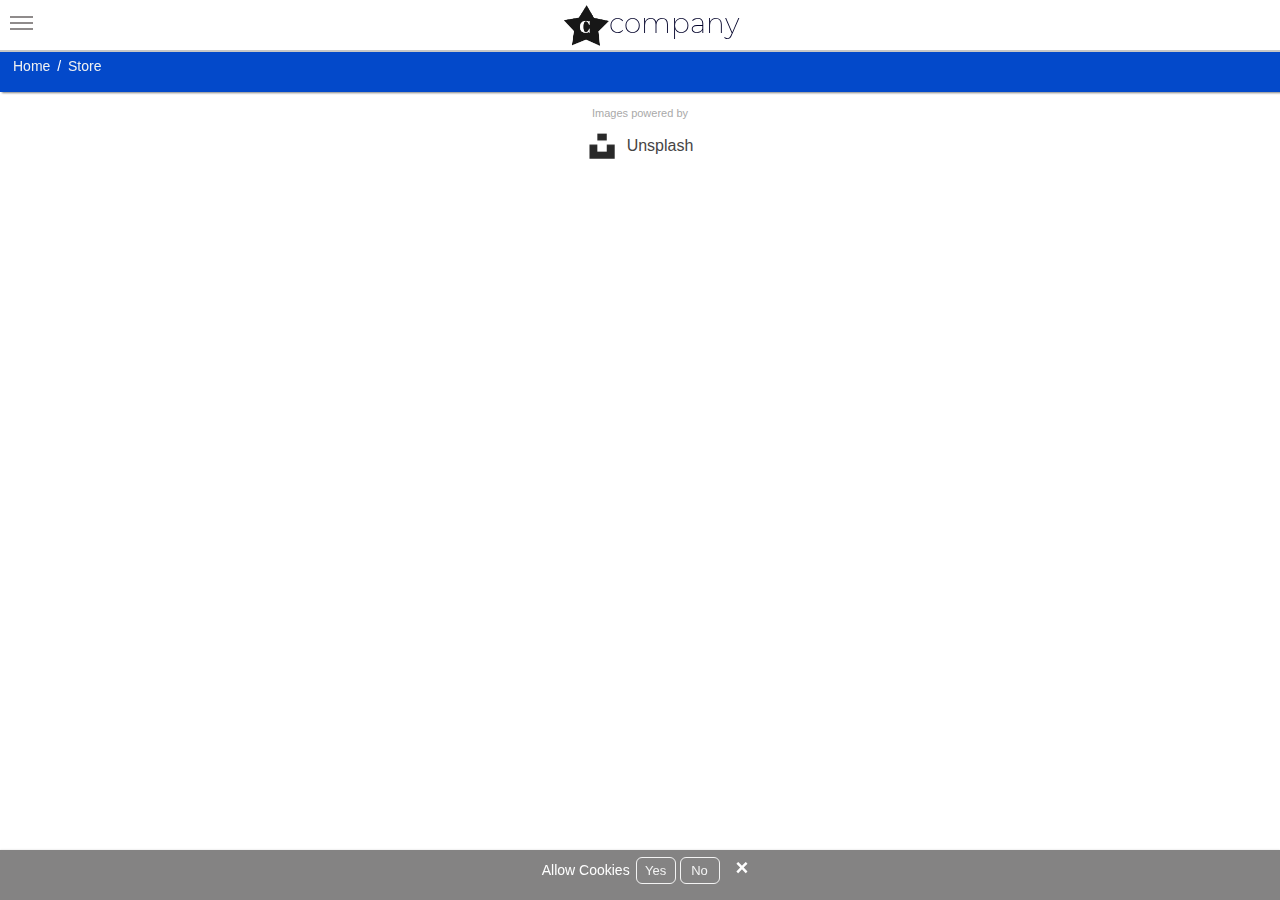
<file: pages/store.html>
<!DOCTYPE html>
<html lang="en">

<head>
    <meta charset="UTF-8">
    <meta name="viewport" content="width=device-width, initial-scale=1.0">
    <meta http-equiv="X-UA-Compatible" content="ie=edge">
    <title>company | Store</title>
    <link rel="stylesheet" href="../assets/css/styles.min.css">
    <script defer src="../scripts/action.js"></script>
</head>

<body>

    <div id="sidebar"><span class="menu-head">
            Sidebar
        </span><span class="close-btn text-dgray scale-1" onclick="hideBar()">&times;</span>
        <br><br><br>
        <a href="../index.html" class="sidebar-item">Home</a>
        <a href="prices.html" class="sidebar-item">Prices</a>
        <a href="/" class="sidebar-item active">Store</a>

        <a href="#" class="sidebar-item-last"></a>
        <div id="additional">
            <span class="menu-head">
                Additional
            </span><br><br>

            <a href="faq.html" class="sidebar-item">FAQ</a>
            <a href="#" class="sidebar-item">Feedback</a>
            <a href="#" class="sidebar-item">Contact Us</a>

        </div>
    </div>
    <div id="box">
        <div class="bar dgray bottom-alert n-space p-center">
            <p>Allow Cookies <button class="btn-white w-40">Yes</button><button class="btn-white w-40">No</button> <span class="close-btn" onclick="closeBar(this);">&times;</span></p>
        </div>
        <div id="header">
            <button onclick="sidebar()" id="menu-icon">
                <span class="line"></span>
                <span class="line"></span>
                <span class="line"></span>

            </button>
            <div class="img-link-text m-auto">
                <img src="../assets/images/sample-logo.png" alt="" class="img-sm-logo">
                <h2>company</h2>
            </div>
        </div>
        <div class="bar dblue n-space pagination">
            <p><a href="../index.html">Home</a> / <a href="store.html">Store</a></p>
        </div>

        <div class="grid-col-2">


            <div class="content">
            </div>

        </div>
        <div class="footer ">
            <p>All rights reserved 2019-20</p>
            <br>
            <p class="p-center">Images powered by</p>
            <a href="https://unsplash.com/" class="img-link-text">
                <img src="../assets/images/unsplash-logo.png" alt="" class="img-sm"> Unsplash
            </a>

        </div>
        <style>
            .content {
                padding: 0
            }
        </style>

        <script>
            var content = document.querySelectorAll(".jumbo-content");
            console.log(content);
            content[2].scro
        </script>

</body>

</html>
</file>
<file: assets/css/home.css>
#box {
    margin-top: 0;
}

.jumbo-content.bshade.master {
    background: url("../images/slides/img4.jpg");
    background-size: cover;
    background-position-x: center;
    background-position-y: center;
    background-origin: border-box;
    background-repeat: no-repeat;
    background-blend-mode: luminosity;
    transition: all 2s ease-in-out;
}

@keyframes fade {
    from {
        opacity: 0.7;
    }
    to {
        opacity: 1.0;
    }
}

#sidebar {
    margin-top: -43px;
}

.jumbo-content .side-items {
    align-self: flex-start;
    justify-content: center;
}

.content .jumbo-content {
    display: grid;
    grid-template-columns: 50fr 50fr;
    align-items: center;
}

.content .jumbo-content .grid-col-1 {
    grid-column-start: 1;
    grid-column-end: 2;
}


/* .content .jumbo-content .grid-col-1 .btn-white,
.content .jumbo-content .grid-col-1 .btn-dark{

} */

.content .jumbo-content .grid-col-2 {
    grid-column-start: 2;
    grid-column-end: 3;
}

.content .jumbo-content .grid-colspan-2 {
    grid-column-start: 1;
    grid-column-end: 3;
    align-self: center;
}

.content .jumbo-content p {
    text-align: unset;
    width: 100%;
}

.grid-col-1 .btn-dark,
.grid-col-1 .btn-white,
.grid-col-2 .btn-dark,
.grid-col-2 .btn-white {
    padding: 8px;
    font-size: 14px;
}

@media only screen and (max-width:550px) {
    .content .jumbo-content .grid-col-1,
    .content .jumbo-content .grid-col-2 {
        grid-column-start: 1;
        grid-column-end: 3;
    }
    .content .jumbo-content .grid-col-2 {
        grid-row: 2;
    }
    .content .jumbo-content ul {
        display: none;
    }
}
</file>
<file: assets/css/styles.min.css>
@font-face{font-family:Montserrat;src:url(fonts/Montserrat-ExtraLight.ttf)}@font-face{font-family:MontserratDark;src:url(fonts/Montserrat-SemiBold.ttf)}@font-face{font-family:ComicNeue;src:url(fonts/ComicNeue-Light.ttf)}*{margin:0;padding:0;box-sizing:border-box}::selection{background:#87cefa;color:#000}:root{--main-font:'Helvetica',sans-serif}html{overflow-x:hidden}body{font-family:var(--main-font)}img{pointer-events:none;resize:none}a{text-decoration:none;padding:3px;color:#2f4f4f}a:hover{color:#0974d8}p{color:#464444;line-height:1.4em;margin-top:5px;box-sizing:border-box}h1,h2,h3{line-height:1.3em}h3{font-family:montserratDark,sans-serif;font-size:1.6rem;margin:5px auto;text-decoration:underline}#box{position:relative;margin-top:52px;width:100vw;min-height:fit-content;padding-bottom:70px}.pagination a{color:#f1f1f1;text-decoration:none;width:100%}.pagination a:hover{color:#e8f8f8}.break{color:#f4f4f4;height:1px;width:80%;margin-left:10%;margin-top:5px;margin-bottom:5px}@keyframes reveal{from{height:0}to{height:50px}}@keyframes after{from{opacity:0;padding:0}to{opacity:1;padding:5px}}@keyframes hide{from{height:50px}to{height:0}}.bar{display:flex;align-content:flex-start;justify-content:flex-start;align-items:flex-start;margin-top:2px;width:100vw;height:50px;box-shadow:0 0 2px 0 #d3d3d3;box-sizing:border-box;background:#778899;transition:all .5s ease-in-out;-webkit-animation:reveal .5s ease-in-out;-moz-animation:reveal .5s ease-in-out;animation:reveal .5s ease-in-out}.p-center{text-align:center}.bottom-alert .close-btn{float:unset;margin-left:10px;font-size:22px;font-weight:bolder}.bar p{color:#fff;width:100%;margin-left:10px;font-size:14px;animation:after 1s ease-in-out forwards}.text-dgray{color:#a9a9a9}.dgray{background:#777676}.dblue{background:#0349ca;color:#fff}.lorange{background:orange}.n-space{margin:0}.text-md{font-size:24px}.scale-1{transform:scale(1.3)}.close-btn{margin-top:6px;float:right;font-size:24px}.close-btn:hover{cursor:pointer}#header{display:flex;position:fixed;width:100%;top:0;flex-direction:row;width:100%;padding:10px;background:#fff;box-sizing:border-box;box-shadow:0 0 0 2px #c7c6c6;margin-top:0;height:50px;align-items:center;user-select:none;z-index:50}#header h2{font-weight:bolder;color:#010129;font-weight:lighter;font-family:montserrat,sans-serif;margin-top:-3px;font-size:25px}.content h2{margin-top:40px;border-left:2px solid #d3d3d3;padding-left:10px}#header button{background:0 0;outline:0;box-shadow:none;text-shadow:none;border:none}.footer{display:flex;align-items:center;justify-content:center;flex-direction:column;box-sizing:border-box;padding:10px;min-height:60px;max-height:fit-content;position:relative;width:100%;margin-top:10px;border-top:1px solid #d3d3d3;background:0 0}.img-link-text{display:flex;justify-content:center;align-items:center;padding:4px;margin-left:-10px;margin-top:-5px;color:#464444}.additional{display:none}.content{height:fit-content;padding:10px;padding-bottom:100px;width:100%;box-sizing:border-box;grid-column:1/2;margin-top:40px;scroll-behavior:smooth;scroll-snap-type:mandatory}.content p{font-size:18px;box-sizing:border-box;width:90%;text-align:left;line-height:1.2em;padding:15px}.container a,.container p,.container span{text-align:center}#list-style{background:red;padding:13px;border-radius:100%}.content ul{font-size:18px;box-sizing:border-box;width:90%;line-height:1.15em;padding:25px;text-align:left;list-style-type:circle}.content ul li{color:#333131;font-weight:lighter;margin-bottom:5px}.underline{text-decoration:underline;text-underline-offset:3px}.content.m-left-5{margin-left:5%}@keyframes revealSidebar{from{margin-left:-300px}to{margin-left:0}}@keyframes hideSidebar{from{margin-left:0}to{margin-left:-300px}}@keyframes shiftBoxRight{from{margin-left:0}to{margin-left:300px}}@keyframes shiftBoxLeft{from{margin-left:300px}to{margin-left:0}}@keyframes slightShift{from{min-width:0}to{min-width:23px}}#sidebar{display:none;height:100vh;background:#f8f6f6;width:300px;position:fixed;box-sizing:border-box;padding:10px;box-shadow:1px 0 2px 2px #d3d3d3;float:left;transition:all 1s ease-in-out;animation:revealSidebar 1s ease-in-out forwards;animation-play-state:paused;margin-top:-51px;z-index:100}.rightSideBar{display:block;height:130%;background:rgba(153,186,247,.322);width:260px;position:relative;box-sizing:border-box;padding:10px;float:right;grid-column:2/3;margin-top:2px;overflow-y:scroll}.sidebar-item{display:block;text-decoration:none;font-size:15px;border-bottom:1px solid #d3d3d3;border-radius:3px;padding:10px;margin-top:5px;color:#2f4f4f}.sidebar-item.active{background:#f8f6f6;color:#0b6dc9;font-weight:bolder}.right-sidebar-item{display:block;text-decoration:none;font-size:16px;border-bottom:1px solid #add8e6;border-left:1px solid #add8e6;padding:10px;margin-top:3px;color:#0b6dc9}#sidebar .sidebar-item:hover{background:#f8f6f6;color:#0b6dc9;text-shadow:5px 5px 5px inset #8a2be2}.line{min-width:23px;margin-bottom:4px;height:1px;box-sizing:border-box;display:block;padding:1px;background:#8f8b8b;animation-name:slightShift;animation-duration:.4s;animation-fill-mode:backwards;animation-timing-function:ease-in-out}.bottom-alert{position:fixed;z-index:5;opacity:.9;bottom:0;display:flex;justify-content:center}.btn-white{border:1px solid #f2f2f2;border-radius:6px;background:0 0;box-sizing:border-box;color:#f2f2f2;padding:5px;font-size:13px;font-weight:lighter;text-align:center;margin:2px;letter-spacing:0;font-family:sans-serif;transition:all .4s ease-in-out;justify-self:center}.dark{border:1px solid #858585;color:#858585}.btn-dark{border:1px solid #030303;border-radius:6px;background:0 0;box-sizing:border-box;color:#030303;padding:5px;font-size:13px;font-weight:lighter;text-align:center;letter-spacing:0;margin:2px;vertical-align:middle;outline:0;font-family:sans-serif;transition:all .4s ease-in-out;justify-self:center}.btn-gray{border:1px solid #aaa6a6;border-radius:6px;background:0 0;box-sizing:border-box;color:#aaa6a6;padding:5px;font-size:13px;font-weight:lighter;text-align:center;letter-spacing:0;margin:2px;vertical-align:middle;outline:0;font-family:sans-serif;transition:all .4s ease-in-out}.btn-gray:hover{background:#aaa6a6;color:#f2f2f2;border:1px solid #aaa6a6;cursor:pointer}.btn-white:hover{background:#f2f2f2;color:#000;border:1px solid #f2f2f2;cursor:pointer}.btn-dark:hover{background:#979da3;color:#fff;cursor:pointer;border:none}.jumbo-content .btn-dark:hover{color:#fff}.w-100{height:30px;width:100px;align-self:center}.w-60{width:60px}.w-40{width:40px}.prices-container{display:flex;flex-grow:2;justify-content:flex-start;margin-left:2%}.prices-1,.prices-2,.prices-3{display:flex;flex-direction:column;justify-content:center;align-items:center;min-height:35%;background:#fff;padding:5rem;margin-right:5px;border-radius:8px;margin-bottom:5px;transition:all .5s ease-in-out;box-sizing:border-box;box-shadow:2px 2px 5px 3px rgba(13,46,107,.15)}.prices-2{background:#1945d4;box-shadow:2px 2px 5px 3px rgba(172,187,216,.15);color:#fff}.price-header{font-family:sans-serif;font-weight:700;font-size:20px}.prices-1 h5,.prices-2 h5,.prices-3 h5{font-family:sans-serif;border:1px solid #000;border-radius:4px;padding:.3em;font-size:14px;transition:all 2s ease-in-out;font-weight:lighter}.prices-2 h5{border:1px solid #fff}.prices-1:hover,.prices-2:hover,.prices-3:hover{cursor:pointer;transform:scale(1.17)}.pagination{position:fixed;z-index:10;height:40px;box-shadow:2px 1px 2px gray;justify-content:left;user-select:none}.pagination p{float:left}.text-card{box-sizing:border-box;padding:10px;width:40%;margin-left:5%;background:#f5f3f3;height:min-content;border-radius:4px;font-family:sans-serif;border-bottom:1px solid #d3d3d3;border-right:1px solid #d3d3d3}.text-card p{color:#2f4f4f}.menu-head{text-align:center;font-weight:700;color:#2f4f4f;font-size:21px}.img-container{float:right;width:45%;padding-left:10px;border-left:2px solid rgba(92,102,240,.288)}.img-container img{border-radius:4px;float:left;width:55%}.content .jumbo-content{display:flex;flex-direction:column;justify-content:center;text-align:center;letter-spacing:1px;font-family:'Gill Sans','Gill Sans MT',Calibri,'Trebuchet MS',sans-serif;font-size:17px;color:gray;padding:25px;transition:all .5s ease-in-out}.img-sm{width:50px;height:50px}.img-sm-logo{width:40px;height:40px;margin:0 auto}.img-sm:hover{opacity:.9;cursor:pointer}.m-auto{margin:0 auto}.form{width:max-content;display:flex;box-sizing:border-box;min-height:400px;justify-content:space-evenly;flex-direction:column;padding:20px;border-radius:3px;border:1px solid #e2e2e2}.form label{font-weight:bolder;font-size:1.2rem}.form .form-btn-bar{display:flex;justify-content:center;flex-direction:row}.form .form-btn-danger,.form .form-btn-success{width:100px;padding:6px}.form,.form-control{font-family:montserrat,sans-serif;letter-spacing:initial}.form .form-btn-success:hover{background-color:#1956c7}.form .form-btn-danger:hover{background-color:#77787e}.form .form-control{border-color:#d3d3d3;border-width:1px;border-radius:5px;padding:5px;font-size:18px;transition:all .3s ease-in-out}.form .form-descr{font-weight:bolder;margin:2px 2px;font-family:sans-serif;font-size:1.4rem;letter-spacing:1px;margin-bottom:15px}.form-control::placeholder{font-size:1.1rem;letter-spacing:1px}textarea.form-control{max-height:170px}input.form-control:focus{box-shadow:0 0 3px 3px #4f80db96;border:none}@media only screen and (min-width:800px){.content h3{font-size:45px;font-weight:bolder;align-self:flex-start;text-align:left}.content .break{display:none}.jumbo-content h1{font-size:45px;text-shadow:2px 1px 1px #2f4f4f}.jumbo-content.ashade{background:rgba(252,248,248,.952);padding:25px;font-size:14px;box-sizing:border-box;color:#000;min-height:500px}.jumbo-content.bshade{background:rgba(10,10,10,.952);padding:25px;font-size:14px;box-sizing:border-box;color:#fff;min-height:500px}.jumbo-content.cshade{background:rgba(226,228,235,.952);padding:25px;font-size:14px;box-sizing:border-box;color:#2b2d38;min-height:500px}.jumbo-content.dshade{background:rgba(198,224,223,.897);padding:25px;font-size:14px;box-sizing:border-box;color:#2b2d38;min-height:500px}.jumbo-content.ashade p{color:#000;padding:25px;text-align:left;width:50%;float:right}.jumbo-content.bshade p{color:#fff;padding:25px;width:50%;text-align:left;float:right;align-self:flex-end}.jumbo-content.cshade p{color:#000;padding:25px;width:50%;text-align:left}.jumbo-content.dshade p{color:#000;padding:25px;width:50%;text-align:left}.jumbo-content.bshade h1{width:80%;align-self:flex-end}.jumbo-content.ashade h1,.jumbo-content.cshade h1{align-self:flex-start}.jumbo-content.bshade.master::after{content:"";width:100%;height:500px;background:rgba(0,0,0,.1);padding:15px;box-sizing:border-box;position:absolute;top:0;left:0}.jumbo-content.bshade.master h1{text-align:center;width:100%}.jumbo-content.bshade.master{justify-content:center}.jumbo-content.bshade.master .jumbo-center{font-size:80px;text-shadow:2px 2px 2px #2f4f4f}#header h2{font-weight:bolder;color:#010129;font-weight:lighter;font-family:montserrat,sans-serif;margin-top:-3px;font-size:28px}#header .img-link-text .img-sm-logo{width:45px;height:45px}.content .font-lg{font-size:40px;font-family:montserrat,sans-serif}.content .p-center{text-align:unset}.container{width:95%;margin-left:-2.5%;display:flex;flex-direction:column;justify-content:flex-start;align-items:flex-start;box-sizing:border-box;padding:30px;background:#fff;box-shadow:-1px -1px 5px #d3d3d3}.container h3{text-align:left;margin:0;font-size:23px;font-weight:lighter}.container .p-center{font-size:20px}.form{width:max-content;display:flex;flex-direction:column;align-items:flex-start}}.phone-num{font-family:montserrat;letter-spacing:1px;font-weight:bolder}@media only screen and (max-width:550px){.rightSideBar{display:none}.content p{font-size:14px;width:100%;text-align:left;padding:0 10px 3px 2px}.container p{text-align:center}.content .jumbo-content{text-align:center}.content.m-left-5{margin-left:0}.text-card{width:90%}.content{margin-left:0}.additional{display:block}.prices-container{flex-direction:column;margin-left:10%;margin-right:10%}.prices-1,.prices-2,.prices-3{margin-top:3px;border-radius:4px}.img-container{margin-top:10px;width:98%;margin-right:1%;height:fit-content;overflow:hidden;border:none;padding-left:0;position:relative;margin-bottom:5px}.img-container img{width:100%;height:100%;border:1px solid #d3d3d3;border-radius:4px}.product-container .product img{width:100%;height:200px}.product-container .product{width:300px;padding:10px;border-radius:10px;box-sizing:border-box}.content .jumbo-content{text-align:center;letter-spacing:1px;font-family:'Gill Sans','Gill Sans MT',Calibri,'Trebuchet MS',sans-serif;font-size:17px;color:gray;transition:all .5s ease-in-out}.jumbo-content h1{text-shadow:2px 1px 1px #2f4f4f;font-size:25px}.jumbo-content.ashade{background:rgba(252,248,248,.952);padding:15px;font-size:14px;box-sizing:border-box;color:#000;min-height:200px}.jumbo-content.bshade{background:rgba(10,10,10,.952);padding:15px;font-size:14px;box-sizing:border-box;color:#fff;min-height:200px}.jumbo-content.cshade{background:rgba(226,228,235,.952);padding:15px;font-size:14px;box-sizing:border-box;color:#2b2d38;min-height:200px}.jumbo-content.dshade{background:rgba(198,224,223,.897);padding:15px;font-size:14px;box-sizing:border-box;color:#2b2d38;min-height:200px}.jumbo-content.ashade p{color:#000;padding:25px;text-align:center;width:100%}.jumbo-content.bshade p{color:#fff;padding:25px;text-align:center;width:100%;float:none}.jumbo-content.cshade p{color:#000;padding:25px;text-align:center;width:100%}.jumbo-content.dshade p{color:#000;padding:25px;text-align:center;width:100%}.jumbo-content.ashade h1,.jumbo-content.bshade h1,.jumbo-content.cshade h1{float:none}.jumbo-content.bshade.master::after{content:"";width:100%;height:250px;background:rgba(0,0,0,.1);padding:15px;box-sizing:border-box;margin-left:-20px;position:absolute;top:0;left:10px}.jumbo-content.bshade.master .jumbo-center{font-size:40px;text-shadow:2px 2px 2px #2f4f4f}.jumbo-content.bshade.master{min-height:250px}.jumbo-content .btn-dark{color:#030303;border-color:#030303;align-self:center}.jumbo-content:nth-child(2){align-self:center}.jumbo-content:nth-child(3){align-self:center}.jumbo-content:nth-child(4){align-self:center}.content .jumbo-content{padding-bottom:25px}.container{width:95%;margin-left:2.5%;display:flex;flex-direction:column;justify-content:center;align-items:unset;padding:10px;background:#fff;box-shadow:-1px -1px 5px #d3d3d3;margin:0 auto}.container .p-center{font-size:17px}}.m-top{margin-top:50px}@media only screen and (max-width:850px) and (min-width:551px){#content{margin-left:0}#content p{font-size:15px;width:98%}.content .jumbo-content{text-align:center}.content.m-left-5{margin-left:0}.additional{display:block}.img-container{margin-top:10px;width:100%;height:fit-content;overflow:hidden;position:relative;border:none;padding-left:0;box-shadow:-2px -1px 2px #c7c1c1}.img-container img{width:100%;height:100%;border-radius:2px}.product-container .product img{width:120px;height:120px}.content .jumbo-content{text-align:center;letter-spacing:1px;font-family:'Gill Sans','Gill Sans MT',Calibri,'Trebuchet MS',sans-serif;font-size:17px;color:gray;transition:all .5s ease-in-out}.jumbo-content h1{text-shadow:2px 1px 1px #2f4f4f;font-size:25px}.jumbo-content.ashade{background:rgba(252,248,248,.952);padding:15px;font-size:14px;box-sizing:border-box;color:#000;min-height:200px}.jumbo-content.bshade{background:rgba(10,10,10,.952);padding:15px;font-size:14px;box-sizing:border-box;color:#fff;min-height:200px}.jumbo-content.cshade{background:rgba(226,228,235,.952);padding:15px;font-size:14px;box-sizing:border-box;color:#2b2d38;min-height:200px}.jumbo-content.ashade p{color:#000;padding:25px;text-align:center;width:100%}.jumbo-content.bshade p{color:#fff;padding:25px;text-align:center;width:100%}.jumbo-content.cshade p{color:#000;padding:25px;text-align:center;width:100%}.jumbo-content.bshade.master::after{content:"";width:100%;height:250px;background:rgba(0,0,0,.1);padding:15px;box-sizing:border-box;margin-left:-20px;position:absolute}.jumbo-content.bshade.master .jumbo-center{font-size:40px;text-shadow:2px 2px 2px #2f4f4f}.jumbo-content.bshade.master{min-height:250px}.jumbo-content .content{display:flex}}.product-container{display:flex;flex-direction:column;justify-content:center;align-items:center}.product-container .product{display:flex;flex-direction:column;margin-bottom:24px;align-items:center;justify-content:center}.product-container .product img{transition:all .3s ease-in-out}.product-container .product img:hover{transform:scale(1.1)}.jumbo-center{font-size:2.1em;text-align:center;line-height:.9;padding:10px;margin:3px 0 3px 0}.jumbo-content.bshade.master{background-color:#000}.border-up{border-top:1px double #a9a9a9}.footer p{color:#a9a9a9;font-size:11px;text-align:center;width:100%}
</file>
